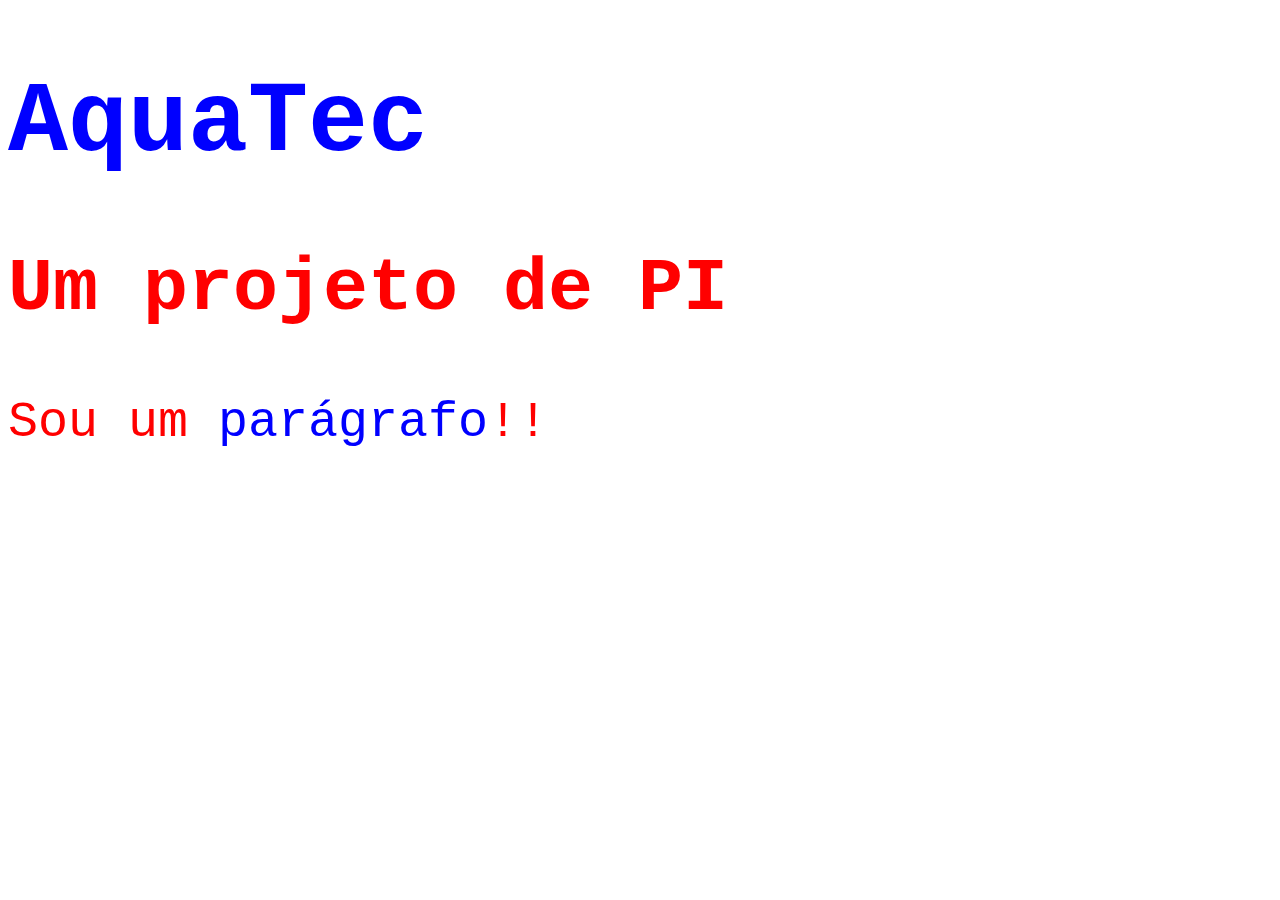
<file: index.html>
<!DOCTYPE html>
<html lang="pt-br">
<head>
    <meta charset="UTF-8">
    <meta http-equiv="X-UA-Compatible" content="IE=edge">
    <meta name="viewport" content="width=device-width, initial-scale=1.0">
    <title>Home</title>

    <link rel="stylesheet" href="style.css">
</head>
<body>

    <div class="container">

        <h1 class="titulo destaque">AquaTec</h1>

        <h2 class="sub-titulo">Um projeto de PI</h2>

        <p class="texto">Sou um <span class="destaque">parágrafo</span>!!</p>
    

        <div id="box2"></div>

    </div>
</body>
</html>
</file>
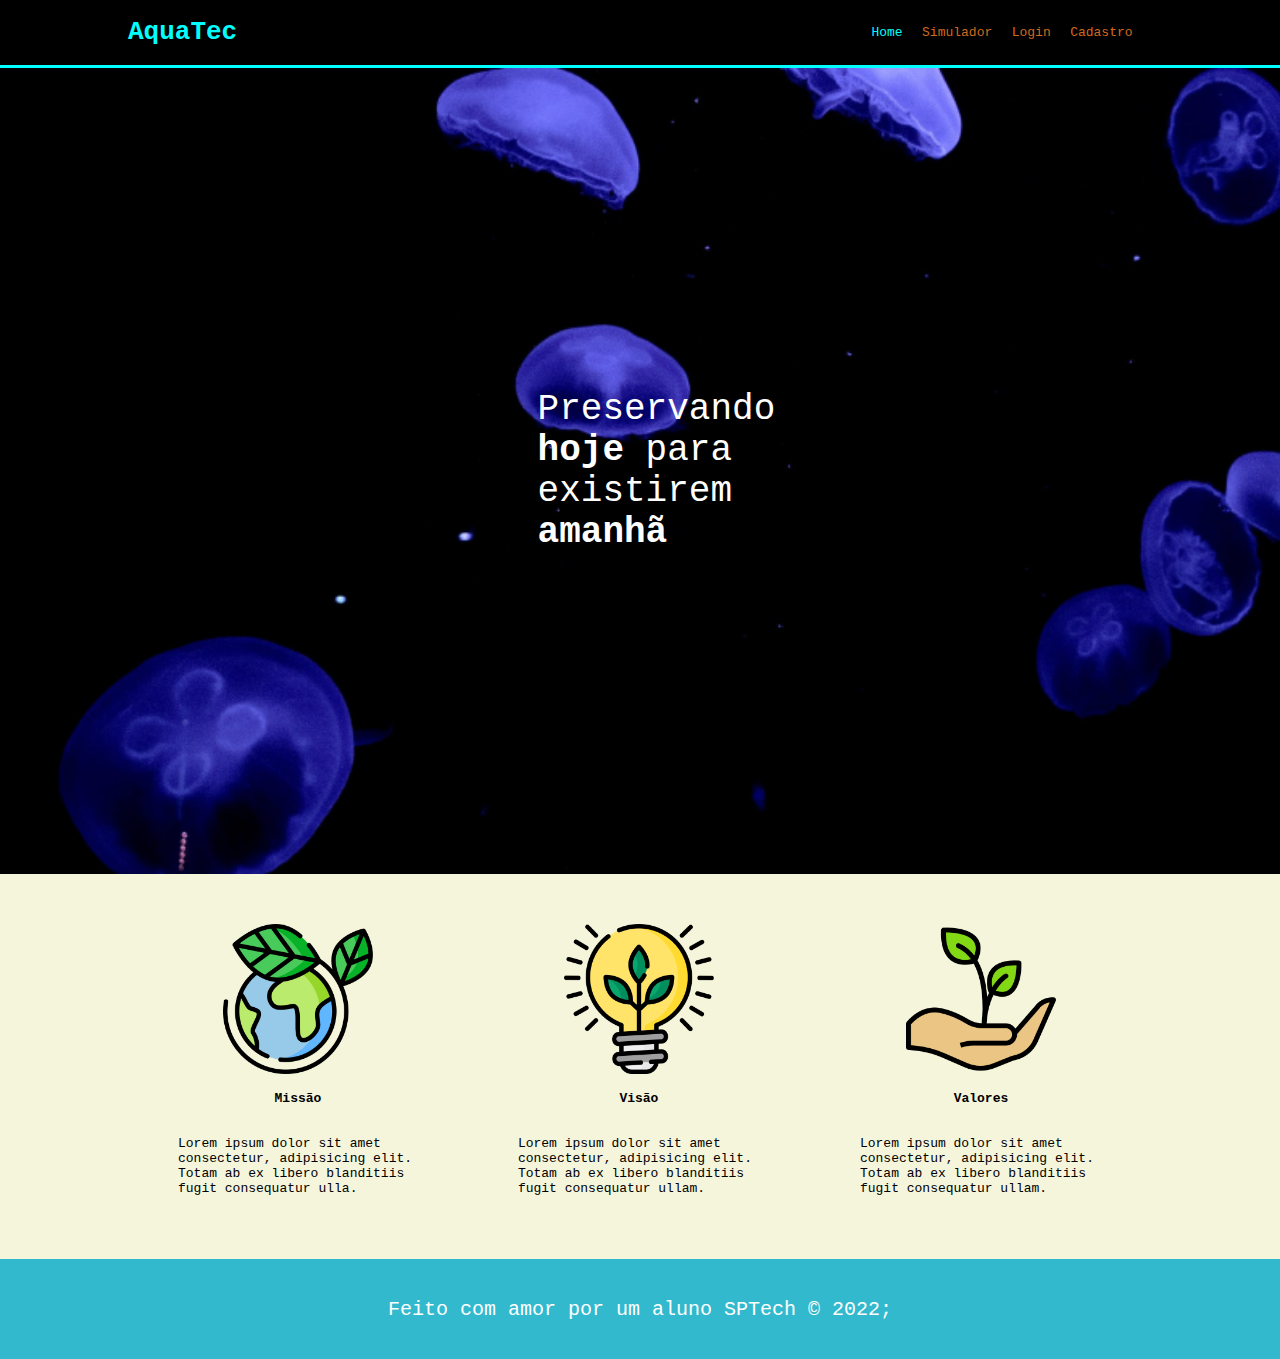
<file: aula2_CCO/index.html>
<!DOCTYPE html>
<html lang="pt-br">
<head>
    <meta charset="UTF-8">
    <meta http-equiv="X-UA-Compatible" content="IE=edge">
    <meta name="viewport" content="width=device-width, initial-scale=1.0">
    <title>Home</title>

    <link rel="stylesheet" href="style.css">
</head>
<body>

    <div class="header">
        <div class="container">
            <h1 class="header-title">AquaTec</h1>

            <ul class="navBar">
                <li><a href="index.html" class="active">Home</a></li>
                <li>Simulador</li>
                <li><a href="login.html">Login</a></li>
                <li><a href="cadastro.html">Cadastro</a></li>
            </ul>
        </div>
    </div>

    <div class="banner">
        <div class="container">
            <p>
                Preservando <span class="destaque">hoje</span> para existirem <span class="destaque">amanhã</span> 
            </p>
        </div>
    </div>

    <div class="social">
        <div class="container">
            <div class="boxes">
                <div class="box">
                    <img src="img/planet-earth_color.png" alt="">
                    <h4>Missão</h4>
                    <p>Lorem ipsum dolor sit amet consectetur, adipisicing elit. Totam ab ex libero blanditiis fugit consequatur ulla.</p>
                </div>
                <div class="box">
                    <img src="img/lightbulb_color.png" alt="">
                    <h4>Visão</h4>
                    <p>Lorem ipsum dolor sit amet consectetur, adipisicing elit. Totam ab ex libero blanditiis fugit consequatur ullam.</p>
                </div>
                <div class="box">
                    <img src="img/growth_color.png" alt="">
                    <h4>Valores</h4>
                    <p>Lorem ipsum dolor sit amet consectetur, adipisicing elit. Totam ab ex libero blanditiis fugit consequatur ullam.</p>
                </div>
            </div>
        </div>
    </div>

    <div class="footer">
        <div class="container">
            <p>
                Feito com amor por um aluno SPTech &copy 2022;
            </p>
        </div>
    </div>

</body>
</html>
</file>
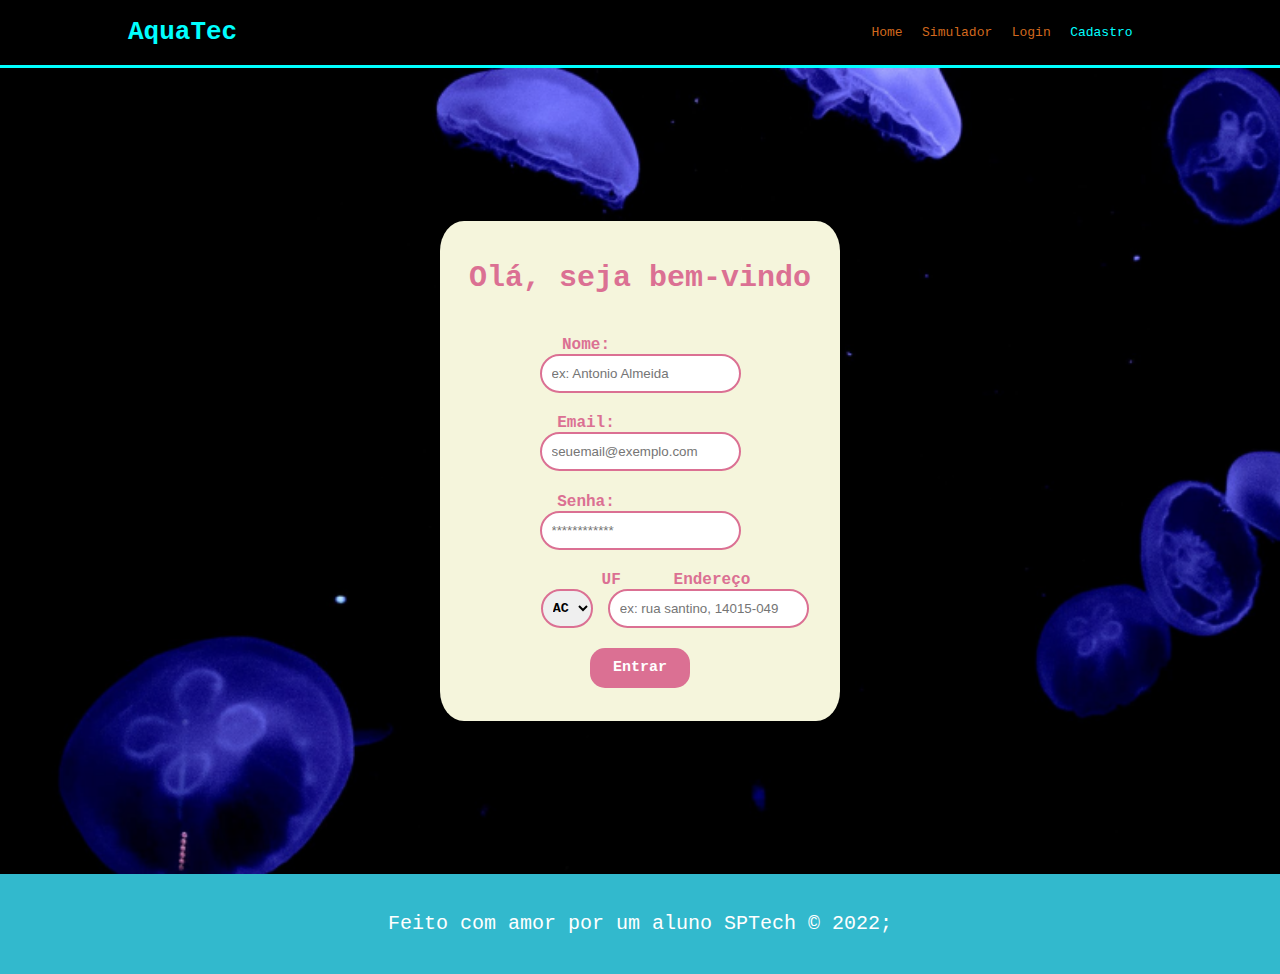
<file: aula2_CCO/cadastro.html>
<!DOCTYPE html>
<html lang="pt-br">
<head>
    <meta charset="UTF-8">
    <meta http-equiv="X-UA-Compatible" content="IE=edge">
    <meta name="viewport" content="width=device-width, initial-scale=1.0">
    <title>Home</title>

    <link rel="stylesheet" href="style.css">
</head>
<body>

    <div class="header">
        <div class="container">
            <h1 class="header-title">AquaTec</h1>

            <ul class="navBar">
                <li><a href="index.html">Home</a></li>
                <li>Simulador</li>
                <li><a href="login.html">Login</a></li>
                <li><a href="cadastro.html" class="active">Cadastro</a></li>
            </ul>
        </div>
    </div>

    <div class="cadastro">
        <div class="container">
            <div class="card">
                <h1>Olá, seja bem-vindo</h1>
                <h4>Nome:</h4>
                <input type="text" placeholder="ex: Antonio Almeida">
                <h4>Email:</h4>
                <input type="text" placeholder="seuemail@exemplo.com">
                <h4>Senha:</h4>
                <input type="password" placeholder="************">
                <div class="title-endereco">
                    <h4>UF</h4>
                    <h4 class="endereco">Endereço</h4>
                </div>
                <div class="ipts-endereco">
                    <select name="" id="">
                    <option>AC</option>
                    <option>AL</option>
                    <option>AM</option>
                    <option>AP</option>
                    <option>BA</option>
                    <option>CE</option>
                    <option>DF</option>
                    <option>ES</option>
                    <option>GO</option>
                    <option>MA</option>
                    <option>MG</option>
                    <option>MS</option>
                    <option>MT</option>
                    <option>PA</option>
                    <option>PB</option>
                    <option>PE</option>
                    <option>PI</option>
                    <option>PR</option>
                    <option>PR</option>
                    <option>RJ</option>
                    <option>RN</option>
                    <option>RO</option>
                    <option>RS</option>
                    <option>SC</option>
                    <option>SE</option>
                    <option>SP</option>
                    <option>TO</option>
                    </select>
                    <input type="text" placeholder="ex: rua santino, 14015-049">
                </div>
                <button>Entrar</button>
            </div>
        </div>
    </div>

    <div class="footer">
        <div class="container">
            <p>
                Feito com amor por um aluno SPTech &copy 2022;
            </p>
        </div>
    </div>

</body>
</html>
</file>
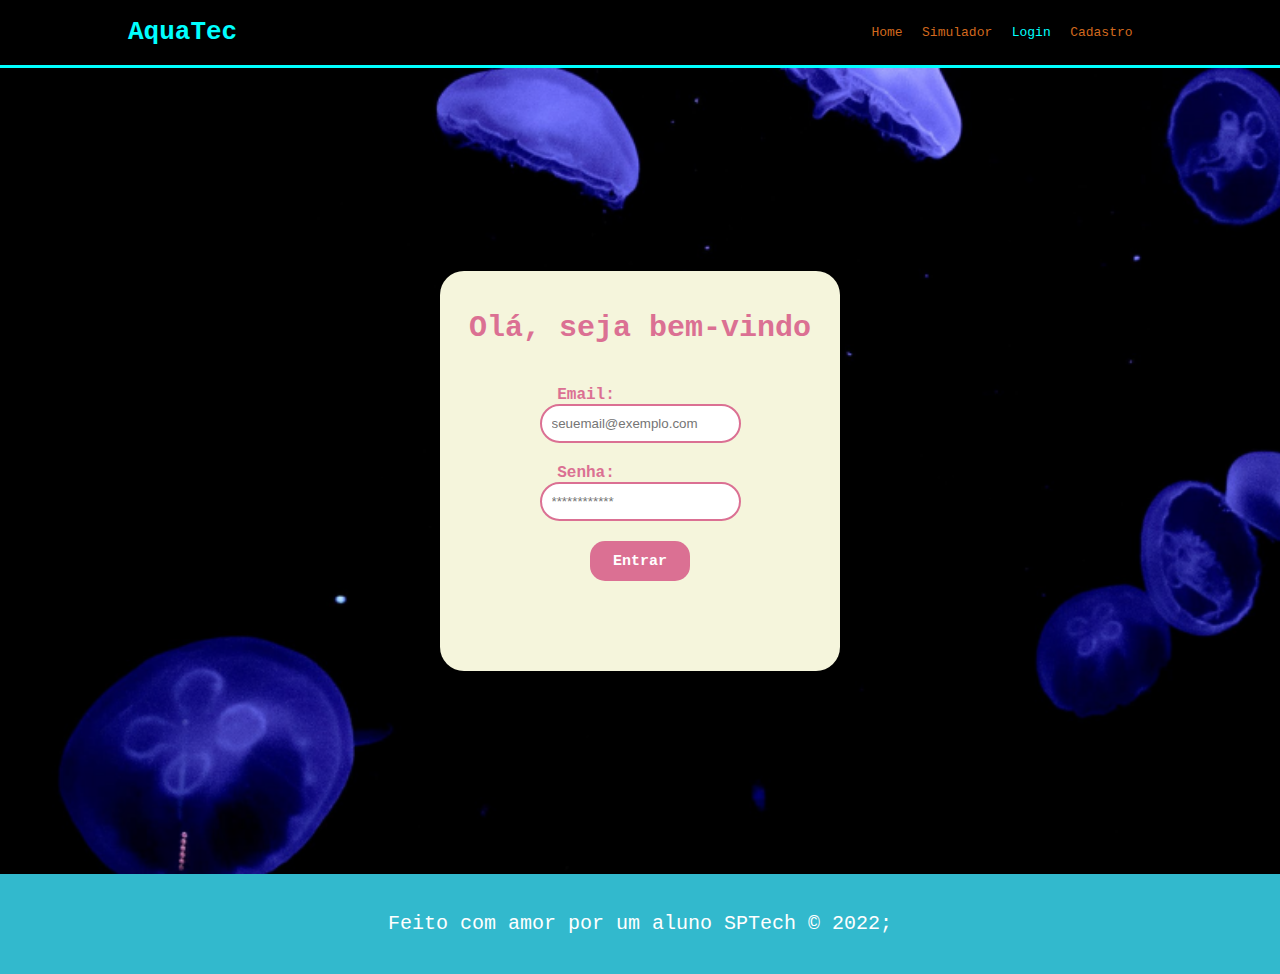
<file: aula2_CCO/login.html>
<!DOCTYPE html>
<html lang="pt-br">
<head>
    <meta charset="UTF-8">
    <meta http-equiv="X-UA-Compatible" content="IE=edge">
    <meta name="viewport" content="width=device-width, initial-scale=1.0">
    <title>Home</title>

    <link rel="stylesheet" href="style.css">
</head>
<body>

    <div class="header">
        <div class="container">
            <h1 class="header-title">AquaTec</h1>

            <ul class="navBar">
                <li><a href="index.html">Home</a></li>
                <li>Simulador</li>
                <li><a href="login.html" class="active">Login</a></li>
                <li><a href="cadastro.html">Cadastro</a></li>
            </ul>
        </div>
    </div>

    <div class="banner">
        <div class="container">
            <div class="card">
                <h1>Olá, seja bem-vindo</h1>
                <h4>Email:</h4>
                <input type="text" placeholder="seuemail@exemplo.com">
                <h4>Senha:</h4>
                <input type="password" placeholder="************">
                <button>Entrar</button>
            </div>
        </div>
    </div>

    <div class="footer">
        <div class="container">
            <p>
                Feito com amor por um aluno SPTech &copy 2022;
            </p>
        </div>
    </div>

</body>
</html>
</file>
<file: style.css>
body{
    color: red;
    font-family: 'Courier New', Courier, monospace;
    font-size: 50px;
}

.container{
    
}

.titulo{
    
}

.sub-titulo{
    
}

.texto{
}

.destaque{
    color: blue;
}

#box2{
    
}
</file>
<file: aula2_CCO/style.css>
body{
    margin: 0;
    background-color: black;
    font-family: monospace;
}

.container{
    width: 80%;
    display: flex;
    margin: auto;
}

a{
    text-decoration: none;
    color: chocolate;
}

a .active{
    color: #32b9cd;
}

/* Navbar */
.header{
    border-bottom: 3px solid aqua;
}

.header .container{
    justify-content: space-between;
}

.active{
    color: aqua;
}

.header ul{
    color: chocolate;
    font-weight: 500;
}

.header-title{
    color: aqua;
    width: fit-content;
}

.navBar{
    color: white;
    width: 300px;
    display: flex;
    justify-content: space-evenly;
    align-items: center;
    list-style: none;
    padding: 0;
}

.navBar li{
    cursor: pointer;
}
/* fim do header */

/* banner site */
.banner{
    background-image: url("img/bg-jelly-fish-para-home.png");
    background-size: cover;
    height: 806px;
    color: white;
    display: flex;
}

.banner .container p .destaque{
    font-weight: bold;
}

.banner .container{
    justify-content: center;
    font-size: 36px;
}

.banner .container p{
    width: 20%;
}
/* fim banner */

/* Social */
.social{
    background-color: beige;
    display: flex;
}

.social .container .boxes{
    display: flex;       
}

.box{
    margin: 50px;
    display: flex;
    flex-direction: column;
    align-items: center;
}

.social .container .boxes .box img{
    width: 150px;
}
/* fim do social */

/* footer */
.footer{
    background-color: #32b9cd;
    height: 100px;
    color: #fff;
    display: flex;
}

.footer .container{
    justify-content: center;
    font-size: 20px;
}
/* fim footer */

/* Login */
.banner .container .card{
    height: 400px;
    width: 400px;
    display: flex;
    flex-direction: column;
    background-color: beige;
    color: palevioletred;
    align-items: center;
    border-radius: 6%;    
}

.card h1{
    margin-top: 40px;
    font-size: 30px;
}

.card h4{
    font-size: 16px;
    margin-bottom: 0;
    margin-right: 27%;
}

.card .title-endereco{
    display: flex;
    justify-content: space-around;
}

.card .title-endereco h4{
    margin-right: 35%;
    padding-left: 10%;
}

.card .title-endereco .endereco{
    margin-left: 10%;
}

.card .ipts-endereco{
    display: flex;
}

.card .ipts-endereco input{
    margin-left: 15px;
}

.card select{
    margin-left: 13%;
    border: 2px solid palevioletred;
    border-radius: 20px;
    font-family: monospace;
    font-weight: bold;
    padding: 6px;
}

.card input{
    border: 2px solid palevioletred;
    border-radius: 20px;
    padding: 10px;
}

.card button{
    width: 100px;
    height: 40px;
    margin-top: 20px;
    color: #fff;
    font: bold 15px monospace;
    background-color: palevioletred;
    border: 0;
    border-radius: 15px;
    cursor: pointer;
}


/* Cadastro */
.cadastro{
    background-image: url("img/bg-jelly-fish-para-home.png");
    background-size: cover;
    height: 806px;
    color: white;
    display: flex;
}

.cadastro .container .card{
    height: 500px;
    width: 400px;
    display: flex;
    flex-direction: column;
    background-color: beige;
    color: palevioletred;
    align-items: center;
    border-radius: 6%;    
    margin: 0 auto;
}

.card h1{
    margin-top: 40px;
    font-size: 30px;
}

.card h4{
    font-size: 16px;
    margin-bottom: 0;
    margin-right: 27%;
}

.card .title-endereco{
    display: flex;
    justify-content: space-around;
}

.card .title-endereco h4{
    margin-right: 35%;
    padding-left: 10%;
}

.card .title-endereco .endereco{
    margin-left: 10%;
}

.card .ipts-endereco{
    display: flex;
}

.card .ipts-endereco input{
    margin-left: 15px;
}

.card select{
    margin-left: 13%;
    border: 2px solid palevioletred;
    border-radius: 20px;
    font-family: monospace;
    font-weight: bold;
    padding: 6px;
}

.card input{
    border: 2px solid palevioletred;
    border-radius: 20px;
    padding: 10px;
}

.card button{
    width: 100px;
    height: 40px;
    margin-top: 20px;
    color: #fff;
    font: bold 15px monospace;
    background-color: palevioletred;
    border: 0;
    border-radius: 15px;
    cursor: pointer;
}
</file>
